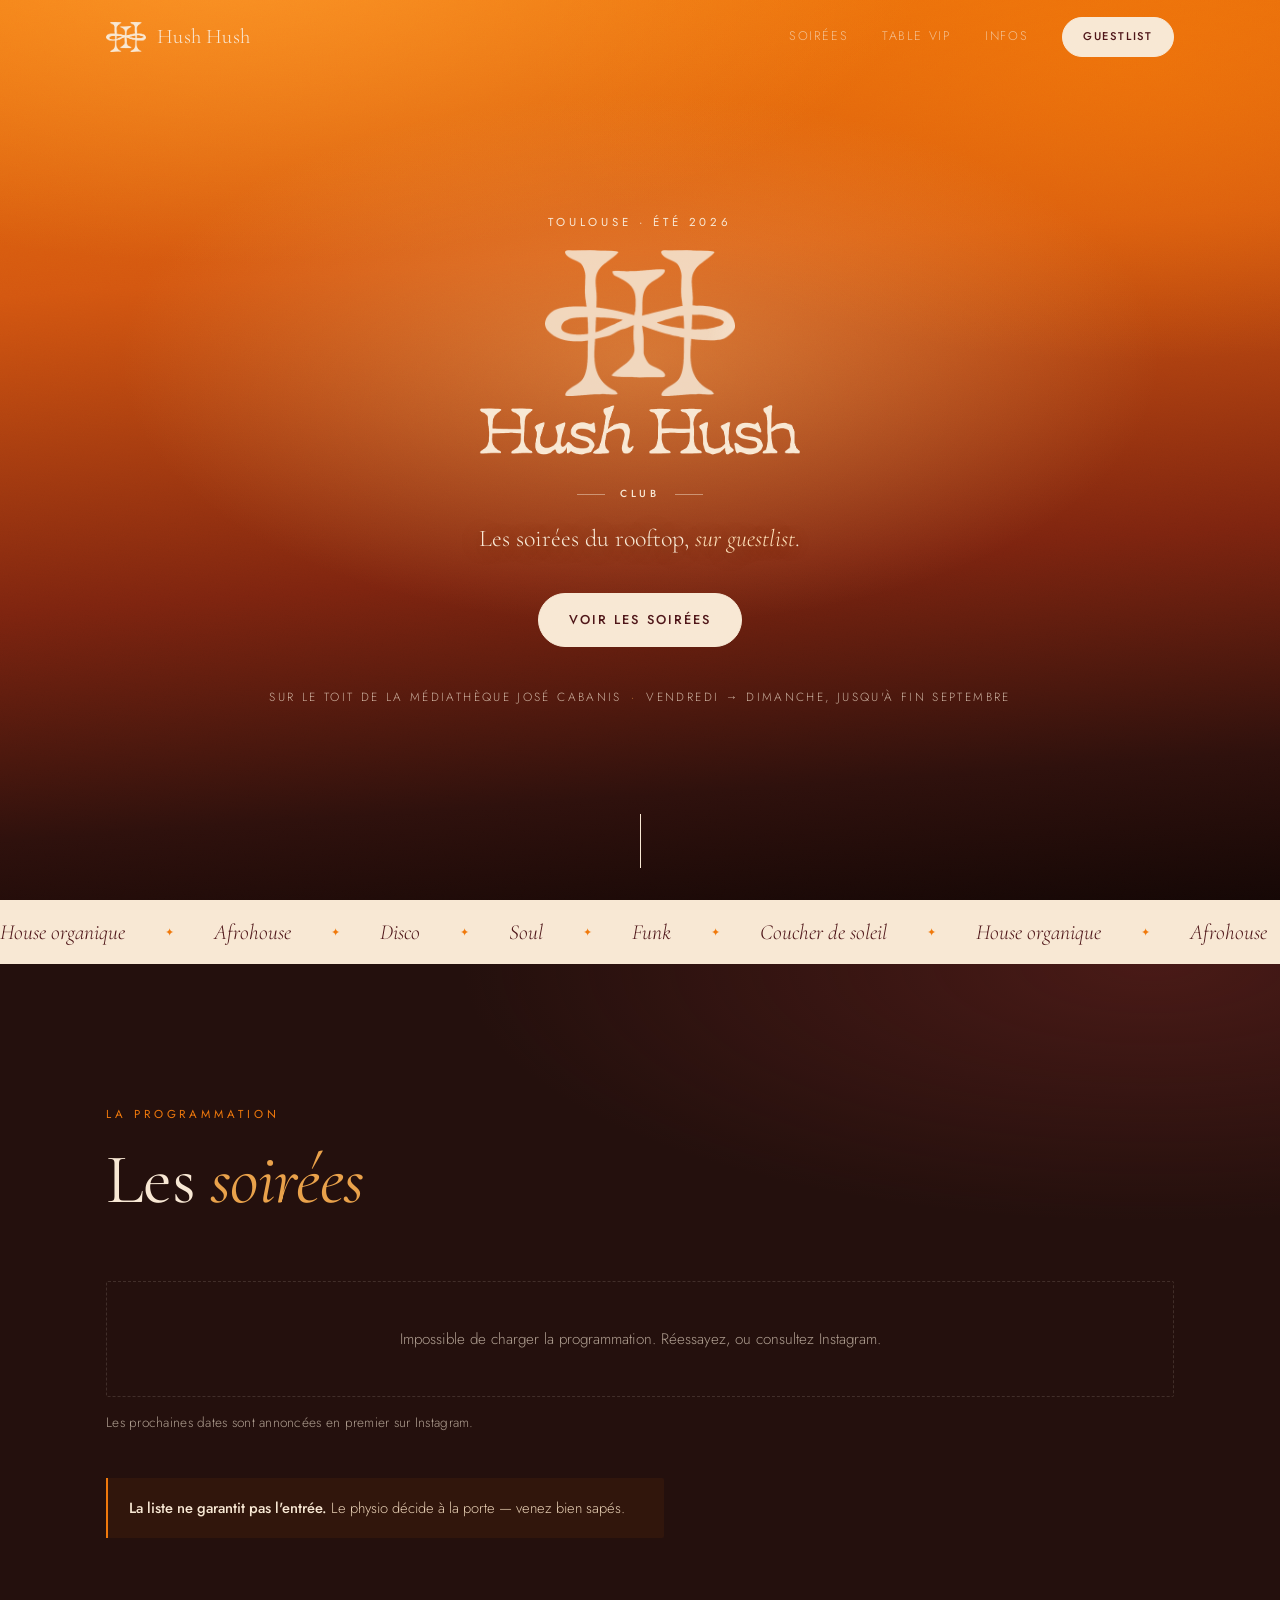
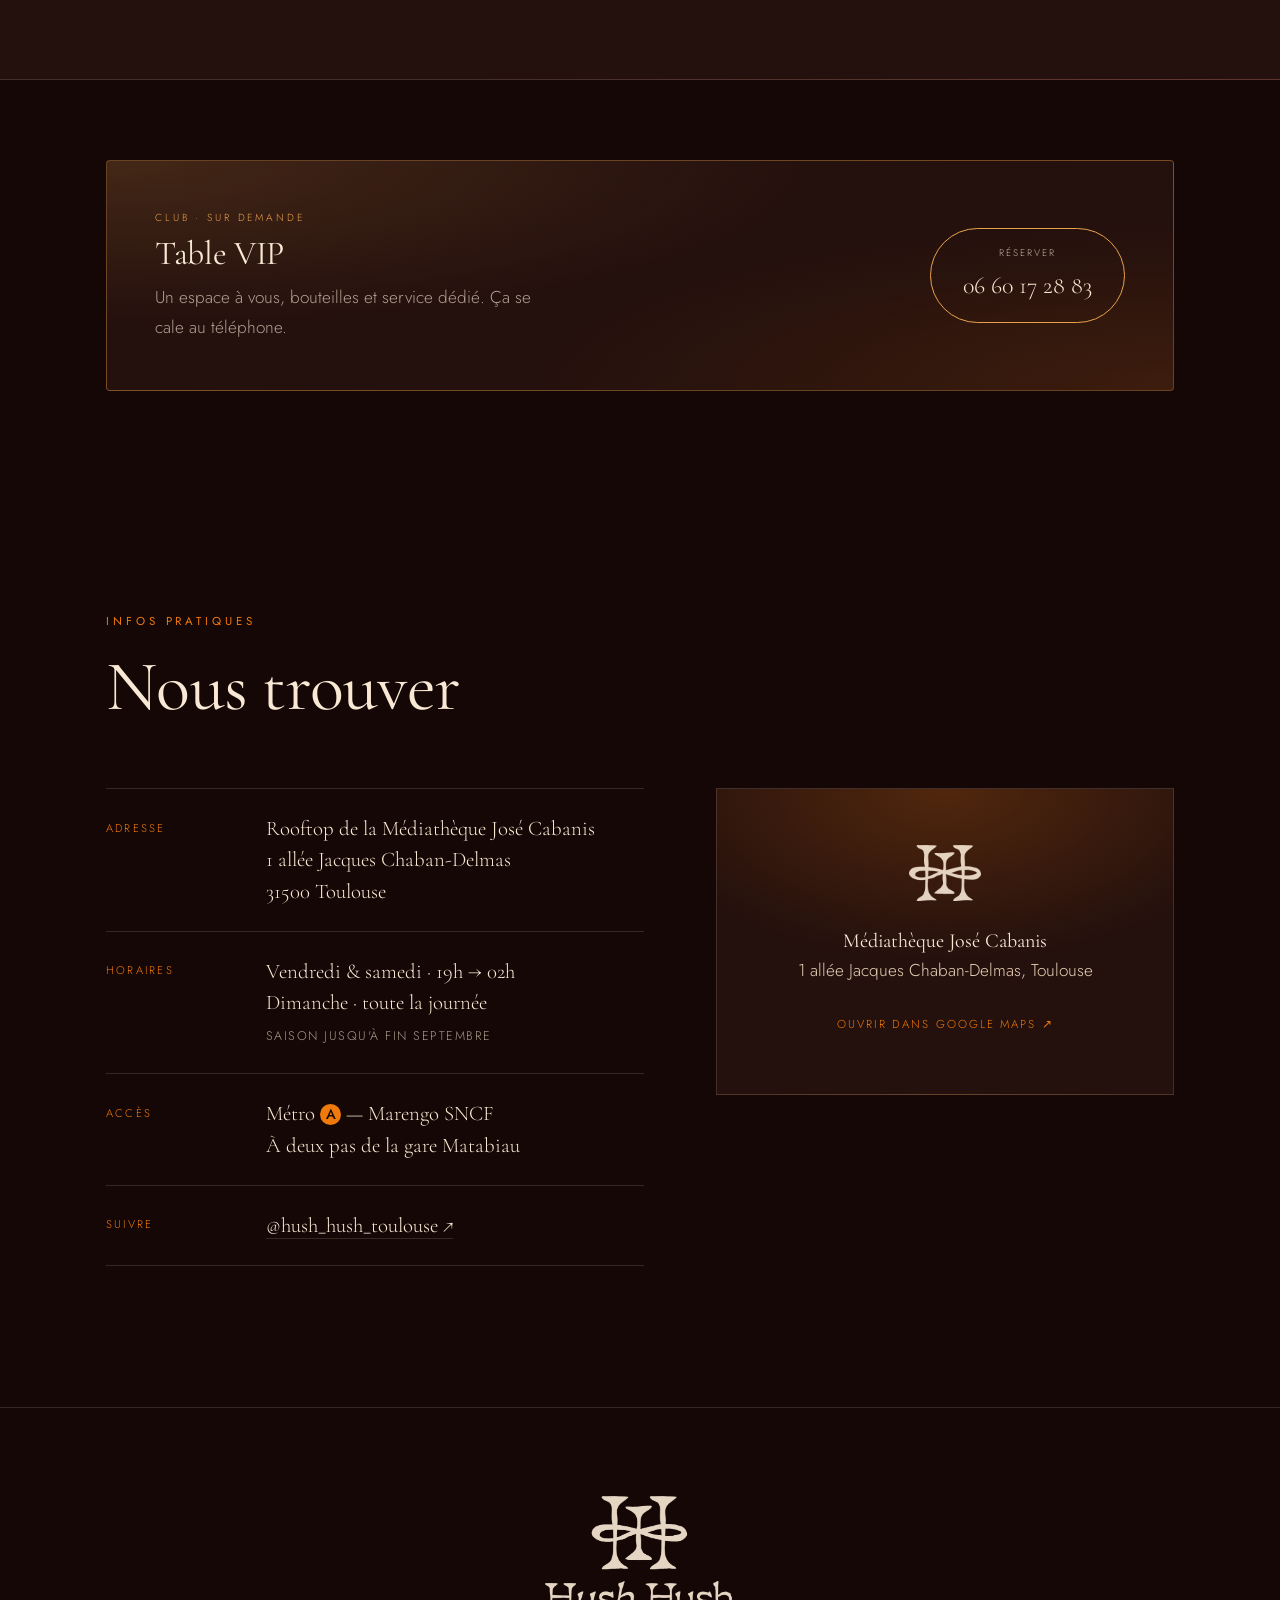
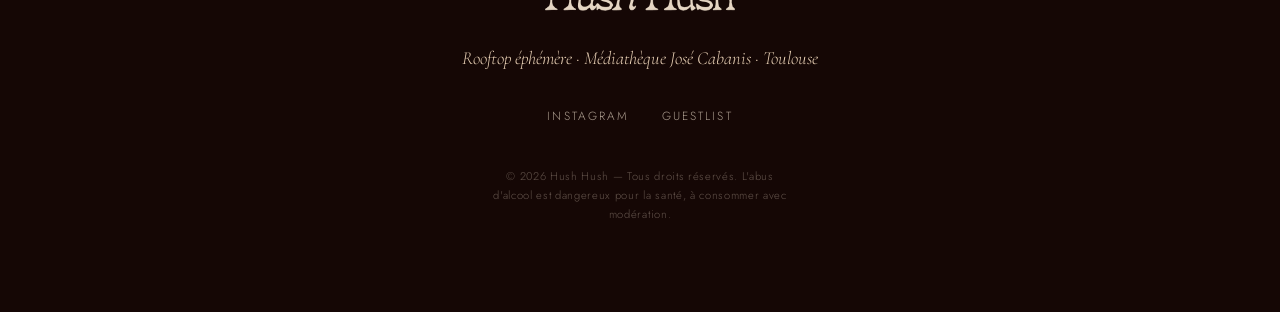
<file: index.html>
<!DOCTYPE html>
<html lang="fr">
<head>
<meta charset="utf-8">
<meta name="viewport" content="width=device-width, initial-scale=1, viewport-fit=cover">
<title>Hush Hush — Guestlist & soirées</title>
<meta name="description" content="Hush Hush Club : les soirées du rooftop, la guestlist pour entrer et les tables VIP. Uniquement le club.">
<meta name="theme-color" content="#1B0A09">
<!-- Démo privée : pas d'indexation, le lien reste introuvable sur Google.
     Pensé pour être diffusé en story Instagram, pas référencé. -->
<meta name="robots" content="noindex, nofollow">
<link rel="icon" href="assets/favicon.png" type="image/png">
<link rel="apple-touch-icon" href="assets/favicon.png">

<meta property="og:type" content="website">
<meta property="og:title" content="Hush Hush — Guestlist & soirées">
<meta property="og:description" content="Les soirées du rooftop Hush Hush, et la guestlist pour y entrer.">
<meta property="og:image" content="assets/brand-gradient.jpg">
<meta property="og:locale" content="fr_FR">
<meta name="twitter:card" content="summary_large_image">

<link rel="preconnect" href="https://fonts.googleapis.com">
<link rel="preconnect" href="https://fonts.gstatic.com" crossorigin>
<link href="https://fonts.googleapis.com/css2?family=Cormorant+Garamond:ital,wght@0,300;0,400;0,500;0,600;1,300;1,400&family=Jost:wght@200;300;400;500;600&display=swap" rel="stylesheet">
<link rel="stylesheet" href="styles.css?v=202608101654">

<script type="application/ld+json">
{
  "@context": "https://schema.org",
  "@type": "NightClub",
  "name": "Hush Hush",
  "description": "Rooftop éphémère sur le toit de la Médiathèque José Cabanis à Toulouse — soirées et guestlist.",
  "address": {
    "@type": "PostalAddress",
    "streetAddress": "1 allée Jacques Chaban-Delmas",
    "addressLocality": "Toulouse",
    "postalCode": "31500",
    "addressCountry": "FR"
  },
  "sameAs": ["https://www.instagram.com/hush_hush_toulouse/"]
}
</script>
</head>
<body>

<a class="skip" href="#contenu">Aller au contenu</a>

<header class="nav" id="nav">
  <div class="nav__inner">
    <a class="nav__brand" href="#top" aria-label="Hush Hush — accueil">
      <img src="assets/mark-cream.png" alt="" width="46" height="35">
      <span>Hush Hush</span>
    </a>

    <nav class="nav__links" id="menu" aria-label="Navigation principale">
      <a href="#soiree">Soirées</a>
      <a href="#vip">Table VIP</a>
      <a href="#infos">Infos</a>
      <a class="btn btn--sm" href="#soiree">Guestlist</a>
    </nav>

    <button class="burger" id="burger" aria-expanded="false" aria-controls="menu" aria-label="Ouvrir le menu">
      <span></span><span></span>
    </button>
  </div>
</header>

<main id="contenu">

  <!-- ────────── ANNONCES ──────────
       Rempli par script.js (table hush_hush_notices) quand une annonce
       sans soirée précise est active — ex. fermeture exceptionnelle.
       Les annonces liées à UNE soirée s'affichent sur sa carte, pas ici. -->
  <div id="avis-site" aria-live="polite"></div>

  <!-- ────────── HERO ────────── -->
  <section class="hero" id="top">
    <div class="hero__glow" aria-hidden="true"></div>
    <div class="hero__inner">
      <p class="eyebrow reveal">Toulouse · Été 2026</p>

      <!-- monogramme : une lumière le traverse lentement. Le texte ne bouge pas. -->
      <div class="mark" id="mark" role="img" aria-label="Hush Hush">
        <span class="mark__fill"></span>
        <span class="mark__shine"></span>
      </div>

      <img class="hero__wordmark" src="assets/wordmark-cream.png" alt="" width="900" height="142">

      <!-- reprend le « CLUB » des affiches : ce site ne parle que du club -->
      <p class="hero__club reveal">Club</p>

      <p class="hero__tag reveal">
        Les soirées du rooftop, <em>sur guestlist</em>.
      </p>
      <div class="hero__cta reveal">
        <a class="btn" href="#soiree">Voir les soirées</a>
      </div>


      <p class="hero__where reveal">
        <span>Sur le toit de la Médiathèque José Cabanis</span>
        <span class="dot" aria-hidden="true">·</span>
        <span>Vendredi → dimanche, jusqu'à fin septembre</span>
      </p>
    </div>
    <a class="hero__scroll" href="#soiree" aria-label="Faire défiler">
      <span></span>
    </a>
  </section>

  <!-- ────────── MARQUEE ────────── -->
  <div class="marquee" aria-hidden="true">
    <div class="marquee__track">
      <span>House organique</span><i>✦</i><span>Afrohouse</span><i>✦</i><span>Disco</span><i>✦</i>
      <span>Soul</span><i>✦</i><span>Funk</span><i>✦</i><span>Coucher de soleil</span><i>✦</i>
      <span>House organique</span><i>✦</i><span>Afrohouse</span><i>✦</i><span>Disco</span><i>✦</i>
      <span>Soul</span><i>✦</i><span>Funk</span><i>✦</i><span>Coucher de soleil</span><i>✦</i>
    </div>
  </div>

  <!-- ────────── PROGRAMMATION ──────────
       Ordre chronologique dans le HTML ; le JS remonte la prochaine date
       en tête et grise celles qui sont passées. Le bouton de chaque carte
       ouvre la fenêtre d'inscription avec la bonne date déjà chargée. -->
  <section class="section soiree" id="soiree">
    <div class="wrap">
      <div class="head reveal">
        <p class="eyebrow">La programmation</p>
        <h2>Les <em>soirées</em></h2>
      </div>

      <!-- Rempli par script.js depuis Supabase (table hush_hush_events) :
           plus aucune soirée en dur ici. Ajouter une date se fait
           désormais depuis la console, sans toucher au code. -->
      <ul class="agenda" id="agenda" aria-live="polite">
        <li class="agenda__chargement" id="agenda-chargement" aria-hidden="true">
          <span></span><span></span><span></span>
        </li>
      </ul>

      <p class="note reveal" id="agenda-note">Les prochaines dates sont annoncées en premier sur Instagram.</p>

      <p class="regle reveal">
        <strong>La liste ne garantit pas l'entrée.</strong> Le physio décide
        à la porte — venez bien sapés.
      </p>
    </div>
  </section>

  <!-- ────────── TABLE VIP ──────────
       Placé juste après les soirées : c'est la question qui vient
       naturellement après avoir vu les dates, et ça ne passe pas par
       la guestlist — donc pas de formulaire, un numéro. -->
  <section class="section vip-section" id="vip">
    <div class="wrap">
      <div class="vip reveal">
        <div class="vip__text">
          <p class="vip__label">Club · Sur demande</p>
          <h3>Table VIP</h3>
          <p>Un espace à vous, bouteilles et service dédié. Ça se cale au téléphone.</p>
        </div>
        <a class="vip__phone" href="tel:+33660172883">
          <span class="vip__phone-label">Réserver</span>
          <span class="vip__phone-number">06 60 17 28 83</span>
        </a>
      </div>
    </div>
  </section>

  <!-- ────────── INFOS ────────── -->
  <section class="section infos" id="infos">
    <div class="wrap">
      <div class="head reveal">
        <p class="eyebrow">Infos pratiques</p>
        <h2>Nous trouver</h2>
      </div>

      <!-- Même annonces que le bandeau du haut (script.js, id="avis-site")
           mais rendues ici aussi : quelqu'un qui arrive directement sur
           #infos — lien partagé, clic dans le menu — ne voit jamais le
           bandeau du tout début de page, il faut donc les répéter. -->
      <div id="avis-infos" aria-live="polite"></div>

      <div class="infos__grid">
        <dl class="infos__list reveal">
          <div>
            <dt>Adresse</dt>
            <dd>
              Rooftop de la Médiathèque José Cabanis<br>
              1 allée Jacques Chaban-Delmas<br>
              31500 Toulouse
            </dd>
          </div>
          <div>
            <dt>Horaires</dt>
            <dd>
              Vendredi &amp; samedi · 19h → 02h<br>
              Dimanche · toute la journée<br>
              <em>Saison jusqu'à fin septembre</em>
            </dd>
          </div>
          <div>
            <dt>Accès</dt>
            <dd>
              Métro <b class="metro">A</b> — Marengo&nbsp;SNCF<br>
              À deux pas de la gare Matabiau
            </dd>
          </div>
          <div>
            <dt>Suivre</dt>
            <dd>
              <a href="https://www.instagram.com/hush_hush_toulouse/" target="_blank" rel="noopener">@hush_hush_toulouse ↗</a>
            </dd>
          </div>
        </dl>

        <a class="map reveal" href="https://www.google.com/maps/search/?api=1&query=M%C3%A9diath%C3%A8que+Jos%C3%A9+Cabanis%2C+1+all%C3%A9e+Jacques+Chaban-Delmas%2C+31500+Toulouse" target="_blank" rel="noopener">
          <div class="map__inner">
            <img src="assets/mark-cream.png" alt="" width="80" height="62">
            <p><strong>Médiathèque José Cabanis</strong><br>1 allée Jacques Chaban-Delmas, Toulouse</p>
            <span class="map__cta">Ouvrir dans Google Maps ↗</span>
          </div>
        </a>
      </div>


    </div>
  </section>

</main>

<!-- ────────── FENÊTRE GUESTLIST ──────────
     Ouverte depuis une carte de soirée : la date est déjà connue, il ne
     reste que le nom et un contact. <dialog> natif : Échap ferme, le focus
     est piégé, aucune dépendance. -->
<dialog class="modale" id="modale-guestlist" aria-labelledby="modale-titre">
  <form class="modale__box" method="dialog" id="form-guestlist" novalidate>
    <button class="modale__fermer" type="button" data-fermer aria-label="Fermer">&times;</button>

    <p class="modale__label">Guestlist</p>
    <h2 class="modale__titre" id="modale-titre">Ekiz &amp; Fasol</h2>
    <p class="modale__quand" id="modale-quand">Sam. 1ᵉʳ août · 22h → 03h</p>

    <div class="modale__champs">
      <div class="field">
        <label for="nom">Nom &amp; prénom</label>
        <input type="text" id="nom" name="nom" autocomplete="name" required placeholder="Votre nom">
      </div>

      <div class="field">
        <label for="contact">Téléphone ou email</label>
        <input type="text" id="contact" name="contact" autocomplete="tel" required placeholder="06 12 34 56 78">
      </div>

      <!-- Nombre exact, pas de « 8+ » : la porte compte les têtes, un
           groupe de 10 annoncé à 8 se fait refuser les deux derniers.
           Stepper dessiné plutôt que les flèches natives du navigateur,
           minuscules et peu lisibles sur mobile. -->
      <div class="field">
        <label for="personnes">Combien êtes-vous&nbsp;? <span class="opt">(nombre exact)</span></label>
        <div class="stepper">
          <button class="stepper__btn" type="button" data-pas="-1" aria-label="Une personne de moins">
            <svg viewBox="0 0 16 16" width="16" height="16" aria-hidden="true"><path d="M3 8h10" stroke="currentColor" stroke-width="1.6" stroke-linecap="round"/></svg>
          </button>
          <input class="stepper__valeur" type="number" id="personnes" name="personnes" value="2"
                 min="1" max="20" step="1" inputmode="numeric" required>
          <button class="stepper__btn" type="button" data-pas="1" aria-label="Une personne de plus">
            <svg viewBox="0 0 16 16" width="16" height="16" aria-hidden="true"><path d="M8 3v10M3 8h10" stroke="currentColor" stroke-width="1.6" stroke-linecap="round"/></svg>
          </button>
        </div>
      </div>
    </div>

    <!-- Dit avant de s'inscrire, pas après. -->
    <p class="modale__regle">
      Être sur la liste ne garantit pas l'entrée.
      <strong>Le physio décide à la porte.</strong> Tenue soignée.
    </p>

    <button class="btn modale__envoyer" type="submit">Je m'inscris</button>
    <p class="form__status" id="form-status" role="status" aria-live="polite"></p>

    <p class="modale__note">
      Une table VIP&nbsp;? <a href="tel:+33660172883">06 60 17 28 83</a>
    </p>
  </form>
</dialog>

<footer class="footer">
  <div class="wrap footer__inner">
    <img class="footer__logo" src="assets/logo-cream.png" alt="Hush Hush" width="1200" height="726" loading="lazy">
    <p class="footer__line">Rooftop éphémère · Médiathèque José Cabanis · Toulouse</p>
    <nav class="footer__nav" aria-label="Liens de pied de page">
      <a href="https://www.instagram.com/hush_hush_toulouse/" target="_blank" rel="noopener">Instagram</a>
      <a href="#soiree">Guestlist</a>
    </nav>
    <p class="footer__legal">© 2026 Hush Hush — Tous droits réservés. L'abus d'alcool est dangereux pour la santé, à consommer avec modération.</p>
  </div>
</footer>

<script src="config.js?v=202608101654"></script>
<script src="script.js?v=202608101654"></script>
</body>
</html>
</file>
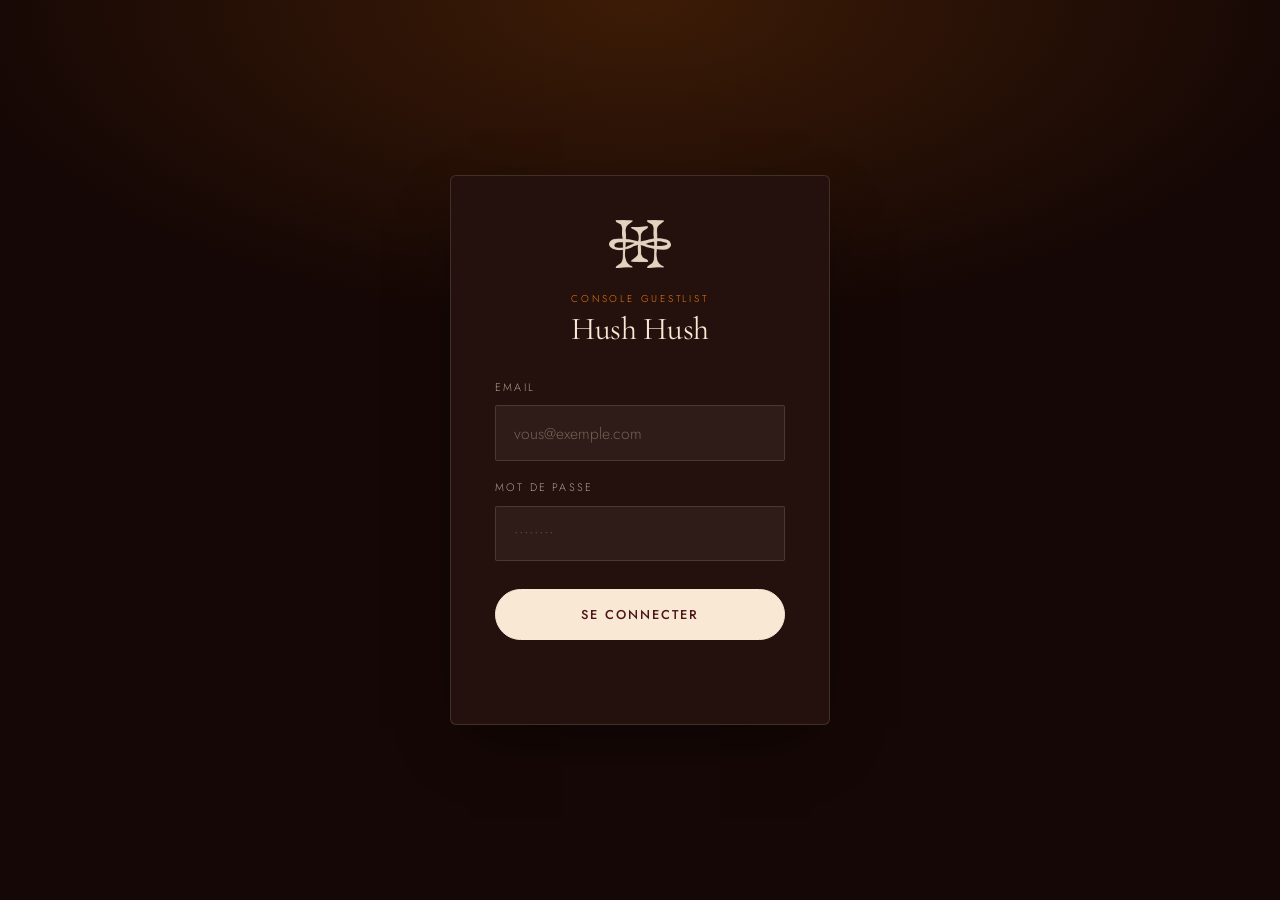
<file: admin.html>
<!DOCTYPE html>
<html lang="fr">
<head>
<meta charset="utf-8">
<meta name="viewport" content="width=device-width, initial-scale=1, viewport-fit=cover">
<title>Hush Hush — Console guestlist</title>
<!-- page de gestion : jamais indexée, jamais partagée -->
<meta name="robots" content="noindex, nofollow">
<meta name="theme-color" content="#150705">
<link rel="icon" href="assets/favicon.png" type="image/png">

<link rel="preconnect" href="https://fonts.googleapis.com">
<link rel="preconnect" href="https://fonts.gstatic.com" crossorigin>
<link href="https://fonts.googleapis.com/css2?family=Cormorant+Garamond:ital,wght@0,300;0,400;0,500;1,400&family=Jost:wght@200;300;400;500;600&display=swap" rel="stylesheet">
<link rel="stylesheet" href="styles.css?v=202608101654">
<link rel="stylesheet" href="admin.css?v=202608101654">
</head>
<body class="admin">

<!-- ────────── CONNEXION ──────────
     Volontairement PAS `hidden` : c'est l'écran par défaut. Si le JS
     échoue pour une raison quelconque, on voit au moins le formulaire
     plutôt qu'une page blanche. C'est le JS qui le masque une fois la
     console prête. -->
<section class="connexion" id="connexion">
  <form class="connexion__box" id="form-connexion" novalidate>
    <img class="connexion__logo" src="assets/mark-cream.png" alt="" width="90" height="69">
    <p class="connexion__label">Console guestlist</p>
    <h1 class="connexion__titre">Hush&nbsp;Hush</h1>

    <div class="field">
      <label for="email">Email</label>
      <input type="email" id="email" name="email" autocomplete="email" required placeholder="vous@exemple.com">
    </div>

    <div class="field">
      <label for="motdepasse">Mot de passe</label>
      <input type="password" id="motdepasse" name="motdepasse" autocomplete="current-password" required placeholder="••••••••">
    </div>

    <button class="btn connexion__btn" type="submit">Se connecter</button>
    <p class="form__status" id="connexion-status" role="status" aria-live="polite"></p>

    <!-- Rempli par le script en ligne ci-dessous UNIQUEMENT si admin.js
         n'a pas démarré. Sans ce garde-fou, le bouton ne serait relié à
         rien et la page se contenterait de se recharger à l'identique —
         impossible à comprendre pour l'utilisateur. -->
    <p class="panne" id="panne" hidden></p>
  </form>
</section>

<!-- ────────── CONSOLE ────────── -->
<div class="console" id="console" hidden>

  <header class="console__nav">
    <div class="console__nav-inner">
      <div class="console__brand">
        <img src="assets/mark-cream.png" alt="" width="40" height="31">
        <span>Console guestlist</span>
      </div>
      <div class="console__actions">
        <span class="console__moi" id="console-moi"></span>
        <button class="btn btn--ghost btn--sm" type="button" id="rafraichir">Rafraîchir</button>
        <button class="btn btn--ghost btn--sm" type="button" id="deconnexion">Quitter</button>
      </div>
    </div>
  </header>

  <main class="console__corps">

    <p class="console__etat" id="console-etat" role="status" aria-live="polite" hidden></p>

    <!-- Le chiffre que la soirée regarde en premier. Un seul par écran. -->
    <section class="tete" id="tete" aria-label="Total attendu"></section>

    <!-- chiffres d'appui -->
    <section class="stats" id="stats" aria-label="Chiffres clés"></section>

    <!-- ────────── Soirées ──────────
         Ajouter une date se fait ici — plus besoin de toucher au code.
         Ce qui est ajouté apparaît sur le site dans la minute. -->
    <section class="bloc">
      <div class="bloc__tete">
        <h2>Soirées</h2>
        <button class="btn btn--ghost btn--sm" type="button" id="toggle-form-soiree">
          Ajouter une soirée
        </button>
      </div>

      <form class="panneau" id="form-soiree" hidden novalidate>
        <div class="panneau__grille">
          <div class="field">
            <label for="ev-titre">Titre</label>
            <input type="text" id="ev-titre" name="titre" required placeholder="Ekiz & Fasol">
          </div>

          <div class="field">
            <label for="ev-genre">Genre <span class="opt">(badge affiché)</span></label>
            <input type="text" id="ev-genre" name="genre" list="genres-suggestions" placeholder="Club" value="Club">
            <datalist id="genres-suggestions">
              <option value="Club"></option>
              <option value="Music"></option>
              <option value="Soirée"></option>
            </datalist>
          </div>

          <div class="field">
            <label for="ev-date">Date</label>
            <input type="date" id="ev-date" name="date" required>
          </div>

          <div class="field">
            <label for="ev-debut">Heure de début</label>
            <input type="time" id="ev-debut" name="debut" required value="22:00">
          </div>

          <div class="field">
            <label for="ev-fin">Heure de fin <span class="opt">(facultatif)</span></label>
            <input type="time" id="ev-fin" name="fin">
          </div>

          <div class="field">
            <label for="ev-affiche">Affiche <span class="opt">(facultatif)</span></label>
            <input type="file" id="ev-affiche" name="affiche" accept="image/*">
          </div>

          <div class="field field--large">
            <label for="ev-description">Description <span class="opt">(facultatif)</span></label>
            <input type="text" id="ev-description" name="description" placeholder="DJ set sur la terrasse">
          </div>
        </div>

        <div class="panneau__actions">
          <button class="btn" type="submit">Publier la soirée</button>
          <button class="btn btn--ghost" type="button" id="annuler-soiree">Annuler</button>
        </div>
        <p class="form__status" id="soiree-status" role="status" aria-live="polite"></p>
      </form>

      <div class="liste-soirees" id="liste-soirees"></div>
    </section>

    <!-- ────────── Annonces ──────────
         Annulation, changement d'horaire… Sans soirée précisée,
         l'annonce s'affiche en haut de toutes les pages du site. -->
    <section class="bloc">
      <div class="bloc__tete">
        <h2>Annonces</h2>
        <button class="btn btn--ghost btn--sm" type="button" id="toggle-form-annonce">
          Publier une annonce
        </button>
      </div>

      <form class="panneau" id="form-annonce" hidden novalidate>
        <div class="panneau__grille">
          <div class="field">
            <label for="av-type">Type</label>
            <select id="av-type" name="type">
              <option value="info">Info</option>
              <option value="changement">Changement</option>
              <option value="annulation">Annulation</option>
            </select>
          </div>

          <div class="field">
            <label for="av-soiree">Concerne</label>
            <select id="av-soiree" name="soiree">
              <option value="">Tout le site</option>
            </select>
          </div>

          <div class="field field--large">
            <label for="av-message">Message</label>
            <input type="text" id="av-message" name="message" required maxlength="300"
                   placeholder="La soirée du 15 août est annulée.">
          </div>
        </div>

        <div class="panneau__actions">
          <button class="btn" type="submit">Publier</button>
          <button class="btn btn--ghost" type="button" id="annuler-annonce">Annuler</button>
        </div>
        <p class="form__status" id="annonce-status" role="status" aria-live="polite"></p>
      </form>

      <div class="liste-annonces" id="liste-annonces"></div>
    </section>

    <!-- répartition par soirée -->
    <section class="bloc">
      <div class="bloc__tete">
        <h2>Répartition par soirée</h2>
      </div>
      <div class="parsoiree" id="parsoiree"></div>
    </section>

    <!-- liste détaillée -->
    <section class="bloc">
      <div class="bloc__tete">
        <h2>Les inscrits</h2>
        <div class="bloc__outils">
          <label class="filtre">
            <span class="sr-only">Filtrer par soirée</span>
            <select id="filtre-soiree"><option value="">Toutes les soirées</option></select>
          </label>
          <input class="recherche" type="search" id="recherche" placeholder="Chercher un nom…" aria-label="Chercher un nom">
          <button class="btn btn--ghost btn--sm" type="button" id="export">Export CSV</button>
        </div>
      </div>

      <div class="tableau-enveloppe">
        <table class="tableau" id="tableau">
          <thead>
            <tr>
              <th scope="col">Nom</th>
              <th scope="col">Contact</th>
              <th scope="col">Pers.</th>
              <th scope="col">Soirée</th>
              <th scope="col">Inscrit le</th>
              <th scope="col"><span class="sr-only">Actions</span></th>
            </tr>
          </thead>
          <tbody id="tableau-corps"></tbody>
        </table>
      </div>

      <p class="vide" id="vide" hidden>Aucune inscription pour l'instant.</p>
    </section>

  </main>
</div>

<script src="config.js?v=202608101654"></script>
<script src="admin.js?v=202608101654"></script>

<!-- ────────── GARDE-FOU ──────────
     Ce script est écrit DANS la page : si le HTML s'affiche, il tourne,
     forcément. Il vérifie qu'admin.js a bien démarré et, sinon, l'écrit
     noir sur blanc plutôt que de laisser un bouton mort. -->
<script>
(function () {
  var VERSION_HTML = '2026-08-08b';

  function signaler(texte) {
    var p = document.getElementById('panne');
    if (!p) { alert(texte); return; }
    p.hidden = false;
    p.textContent = texte;
  }

  // le bouton ne doit jamais recharger la page en silence
  var form = document.getElementById('form-connexion');
  if (form) {
    form.addEventListener('submit', function (e) {
      if (!window.__HH_ADMIN_OK) {
        e.preventDefault();
        signaler(
          'Le script de la console ne s’est pas chargé, le bouton est donc ' +
          'inactif. Rechargez en vidant le cache (Chrome : ⌘⇧R — iPhone : ' +
          'Réglages → Safari → Effacer historique et données). Page ' +
          VERSION_HTML + '.'
        );
      }
    });
  }

  window.addEventListener('load', function () {
    if (window.__HH_ADMIN_OK) return;
    signaler(
      'admin.js ne s’est pas exécuté (page ' + VERSION_HTML + ', config ' +
      (window.HUSH_HUSH ? 'chargée' : 'absente') + '). ' +
      'Rechargez en vidant le cache du navigateur.'
    );
  });
})();
</script>
</body>
</html>
</file>
<file: styles.css>
/* ══════════════════════════════════════════════════════════
   Hush Hush — Guestlist & soirées
   Palette issue de l'identité : brun profond, crème, orange
   Site volontairement minimal : uniquement le club — les soirées,
   la guestlist pour entrer, et les tables VIP en niche.
   ══════════════════════════════════════════════════════════ */

:root {
  --noir:        #150705;
  --brun-fonce:  #24100D;
  --brun:        #4E1518;
  --brun-clair:  #6E2420;
  --creme:       #F8E8D4;
  --creme-doux:  #E7CFB4;
  --orange:      #F0790C;
  --orange-vif:  #FF9124;
  --or:          #E9A24B;

  --texte:       var(--creme);
  --texte-doux:  rgba(248, 232, 212, .66);
  --ligne:       rgba(248, 232, 212, .14);

  --serif: "Cormorant Garamond", "Iowan Old Style", Georgia, serif;
  --sans:  "Jost", "Avenir Next", -apple-system, BlinkMacSystemFont, "Segoe UI", sans-serif;

  --wrap: 1180px;
  --pad:  clamp(1.25rem, 5vw, 3.5rem);
  --r:    2px;

  --ease: cubic-bezier(.22, .61, .36, 1);
}

*, *::before, *::after { box-sizing: border-box; }

html {
  scroll-behavior: smooth;
  scroll-padding-top: 5rem;
  -webkit-text-size-adjust: 100%;
}

body {
  margin: 0;
  background: var(--noir);
  color: var(--texte);
  font-family: var(--sans);
  font-weight: 300;
  font-size: clamp(1rem, .96rem + .2vw, 1.075rem);
  line-height: 1.72;
  overflow-x: hidden;
  -webkit-font-smoothing: antialiased;
}

/* grain léger sur toute la page */
body::after {
  content: "";
  position: fixed;
  inset: 0;
  z-index: 9999;
  pointer-events: none;
  opacity: .05;
  mix-blend-mode: overlay;
  background-image: url("data:image/svg+xml,%3Csvg xmlns='http://www.w3.org/2000/svg' width='200' height='200'%3E%3Cfilter id='n'%3E%3CfeTurbulence type='fractalNoise' baseFrequency='.85' numOctaves='3'/%3E%3C/filter%3E%3Crect width='200' height='200' filter='url(%23n)'/%3E%3C/svg%3E");
}

img { max-width: 100%; height: auto; display: block; }

a { color: inherit; text-decoration: none; }

::selection { background: var(--orange); color: var(--noir); }

.skip {
  position: absolute; left: -9999px;
  background: var(--creme); color: var(--noir);
  padding: .75rem 1.25rem; z-index: 10000;
}
.skip:focus { left: 1rem; top: 1rem; }

:focus-visible {
  outline: 2px solid var(--orange-vif);
  outline-offset: 3px;
}

.wrap {
  width: 100%;
  max-width: var(--wrap);
  margin-inline: auto;
  padding-inline: var(--pad);
}

/* ─────────── Typographie ─────────── */

h1, h2, h3 {
  font-family: var(--serif);
  font-weight: 400;
  line-height: 1.06;
  letter-spacing: -.01em;
  margin: 0;
}

h2 {
  font-size: clamp(2.4rem, 1.4rem + 4.2vw, 4.4rem);
}

h2 em, h1 em {
  font-style: italic;
  color: var(--or);
}

h3 {
  font-size: clamp(1.6rem, 1.3rem + 1.2vw, 2.2rem);
}

.eyebrow {
  font-family: var(--sans);
  font-size: .72rem;
  font-weight: 400;
  letter-spacing: .34em;
  text-transform: uppercase;
  color: var(--orange);
  margin: 0 0 1.1rem;
}

.lead {
  font-size: clamp(1.08rem, 1rem + .45vw, 1.3rem);
  color: var(--creme-doux);
  line-height: 1.68;
}

.head { margin-bottom: clamp(2.5rem, 5vw, 4rem); max-width: 46ch; }
.head .lead { margin-top: 1.5rem; }

.note {
  font-size: .85rem;
  color: var(--texte-doux);
  letter-spacing: .02em;
}

/* ─────────── Boutons ─────────── */

.btn {
  display: inline-flex;
  align-items: center;
  justify-content: center;
  gap: .5rem;
  padding: .95rem 1.9rem;
  border: 1px solid var(--creme);
  border-radius: 100px;
  background: var(--creme);
  color: var(--brun);
  font-family: var(--sans);
  font-size: .8rem;
  font-weight: 500;
  letter-spacing: .16em;
  text-transform: uppercase;
  cursor: pointer;
  transition: background .4s var(--ease), color .4s var(--ease),
              border-color .4s var(--ease), transform .3s var(--ease);
}
.btn:hover {
  background: var(--orange);
  border-color: var(--orange);
  color: var(--noir);
  transform: translateY(-2px);
}

.btn--ghost {
  background: transparent;
  color: var(--creme);
  border-color: var(--ligne);
}
.btn--ghost:hover {
  background: transparent;
  border-color: var(--creme);
  color: var(--creme);
}

.btn--sm { padding: .6rem 1.25rem; font-size: .7rem; }

/* ─────────── Navigation ─────────── */

.nav {
  position: fixed;
  inset: 0 0 auto;
  z-index: 900;
  transition: background .45s var(--ease), backdrop-filter .45s var(--ease),
              border-color .45s var(--ease);
  border-bottom: 1px solid transparent;
}

.nav.is-stuck {
  background: rgba(21, 7, 5, .82);
  backdrop-filter: blur(16px) saturate(1.4);
  -webkit-backdrop-filter: blur(16px) saturate(1.4);
  border-bottom-color: var(--ligne);
}

.nav__inner {
  max-width: var(--wrap);
  margin-inline: auto;
  padding: 1.05rem var(--pad);
  display: flex;
  align-items: center;
  justify-content: space-between;
  gap: 2rem;
}

.nav__brand {
  position: relative;
  z-index: 2; /* reste au-dessus du panneau mobile */
  display: flex;
  align-items: center;
  gap: .7rem;
  font-family: var(--serif);
  font-size: 1.3rem;
  letter-spacing: .01em;
}
.nav__brand img { width: 40px; height: auto; }

.nav__links {
  display: flex;
  align-items: center;
  gap: 2.1rem;
}

.nav__links a:not(.btn) {
  font-size: .78rem;
  font-weight: 300;
  letter-spacing: .13em;
  text-transform: uppercase;
  color: var(--texte-doux);
  position: relative;
  padding-block: .2rem;
  transition: color .3s var(--ease);
}
.nav__links a:not(.btn)::after {
  content: "";
  position: absolute;
  left: 0; bottom: 0;
  width: 100%; height: 1px;
  background: var(--orange);
  transform: scaleX(0);
  transform-origin: right;
  transition: transform .4s var(--ease);
}
.nav__links a:not(.btn):hover { color: var(--creme); }
.nav__links a:not(.btn):hover::after { transform: scaleX(1); transform-origin: left; }

.burger {
  display: none;
  width: 44px; height: 44px;
  border: 0; background: none; padding: 0;
  cursor: pointer;
  position: relative;
  z-index: 2;
}
.burger span {
  position: absolute;
  left: 11px;
  width: 22px; height: 1px;
  background: var(--creme);
  transition: transform .4s var(--ease), opacity .3s var(--ease);
}
.burger span:nth-child(1) { top: 19px; }
.burger span:nth-child(2) { top: 25px; }
.burger[aria-expanded="true"] span:nth-child(1) { transform: translateY(3px) rotate(45deg); }
.burger[aria-expanded="true"] span:nth-child(2) { transform: translateY(-3px) rotate(-45deg); }

/* ─────────── Annonce (bandeau de tout le site) ───────────
   Publiée depuis la console : fermeture exceptionnelle, changement
   qui concerne toute la soirée plutôt qu'une seule date. Invisible
   tant qu'aucune annonce n'est active — :empty évite tout espace
   réservé pour rien. */

#avis-site:empty { display: none; }

#avis-site {
  position: relative;
  z-index: 5;              /* sous la nav (900), au-dessus du hero */
  padding-top: 4.75rem;    /* dégage la hauteur de la nav, fixe au-dessus */
}

.avis {
  padding: .8rem var(--pad);
  text-align: center;
  font-size: .85rem;
  line-height: 1.6;
  border-bottom: 1px solid var(--ligne);
}
.avis p { margin: 0; max-width: 60ch; margin-inline: auto; }
.avis--annulation { background: rgba(196, 87, 75, .16);  color: #F0A79C;      border-bottom-color: rgba(196, 87, 75, .35); }
.avis--changement { background: rgba(240, 121, 12, .14); color: var(--creme); border-bottom-color: rgba(240, 121, 12, .35); }
.avis--info       { background: rgba(248, 232, 212, .06); color: var(--creme-doux); }

/* même annonce, en carte plutôt qu'en bandeau plein écran — posée dans
   Infos pratiques pour qui n'a jamais vu le haut de la page. */
.avis-carte {
  margin: 0 0 clamp(1.75rem, 4vw, 2.5rem);
  padding: .9rem 1.15rem;
  border-radius: var(--r);
  font-size: .88rem;
  line-height: 1.6;
}
.avis-carte:not(:last-child) { margin-bottom: .75rem; }
.avis-carte--annulation { background: rgba(196, 87, 75, .14);  color: #F0A79C;      border: 1px solid rgba(196, 87, 75, .3); }
.avis-carte--changement { background: rgba(240, 121, 12, .12); color: var(--creme); border: 1px solid rgba(240, 121, 12, .3); }
.avis-carte--info       { background: rgba(248, 232, 212, .06); color: var(--creme-doux); border: 1px solid var(--ligne); }

/* ─────────── Hero ─────────── */

.hero {
  position: relative;
  min-height: 100svh;
  display: grid;
  place-items: center;
  text-align: center;
  padding: 6.5rem var(--pad) 4.5rem;
  overflow: hidden;
  isolation: isolate;
}

/* reprise du dégradé de la marque : panache orange sur crème */
.hero__glow {
  position: absolute;
  inset: 0;
  z-index: -1;
  background:
    radial-gradient(58% 42% at 50% 40%,  rgba(255, 186, 106, .42) 0%, rgba(255, 186, 106, 0) 70%),
    radial-gradient(85% 55% at 18% -6%,  rgba(255, 158, 48, .75) 0%, rgba(255, 158, 48, 0) 64%),
    radial-gradient(75% 55% at 88% 6%,   rgba(243, 120, 10, .68) 0%, rgba(243, 120, 10, 0) 62%),
    linear-gradient(176deg, #EE7409 0%, #D45710 30%, #7E240F 62%, #2E100C 85%, var(--noir) 100%);
  animation: drift 26s var(--ease) infinite alternate;
}

@keyframes drift {
  from { transform: scale(1)    translate3d(0, 0, 0); }
  to   { transform: scale(1.09) translate3d(-1.5%, 1.5%, 0); }
}

.hero__inner {
  position: relative;
  max-width: 780px;
}

.hero .eyebrow { color: var(--creme); opacity: .85; }

/* ══════ Monogramme ══════
   Le PNG du monogramme sert de MASQUE : ce qu'on peint dessous
   n'apparaît qu'à l'intérieur du trait. Une lumière chaude le
   traverse lentement — c'est tout. Aucun relief, aucune ombre portée. */

.mark {
  position: relative;
  width: min(190px, 40vw);
  aspect-ratio: 400 / 308;
  margin: 0 auto .5rem;
  animation: markIn 1.4s var(--ease) .15s both;
}

.mark__fill,
.mark__shine {
  position: absolute;
  inset: 0;
  -webkit-mask: url("assets/mark-cream.png") center / contain no-repeat;
  mask: url("assets/mark-cream.png") center / contain no-repeat;
}

/* base très légèrement en retrait : c'est ce qui rend le passage lisible */
.mark__fill { background: rgba(245, 229, 209, .88); }

.mark__shine {
  background: linear-gradient(
    100deg,
    transparent 34%,
    rgba(255, 249, 238, .4) 43%,
    #FFFDF7 50%,
    rgba(255, 249, 238, .4) 57%,
    transparent 66%
  );
  background-size: 260% 100%;
  background-repeat: no-repeat;
  animation: markShine 7s var(--ease) 1.2s infinite;
}

@keyframes markIn {
  from { opacity: 0; transform: translateY(14px); filter: blur(6px); }
  to   { opacity: 1; transform: none;             filter: blur(0); }
}

/* la lumière traverse, puis longue pause avant le passage suivant */
@keyframes markShine {
  0%        { background-position: 175% 0; }
  20%, 100% { background-position: -75% 0; }
}

.hero__wordmark {
  width: min(320px, 62vw);
  margin: 0 auto clamp(1.25rem, 2.5vw, 1.9rem);
  animation: markIn 1.4s var(--ease) .3s both;
}

/* petit bandeau « Club », repris du coin des affiches */
.hero__club {
  margin: 0 0 1.1rem;
  font-size: .64rem;
  font-weight: 500;
  letter-spacing: .38em;
  text-transform: uppercase;
  color: var(--creme);
}
.hero__club::before,
.hero__club::after {
  content: "";
  display: inline-block;
  width: 1.8rem;
  height: 1px;
  background: rgba(248, 232, 212, .45);
  vertical-align: .28em;
  margin-inline: .9rem;
}

/* le renvoi VIP, discret mais présent dès le premier écran */
.hero__vip {
  margin: 1.5rem 0 0;
  font-size: .78rem;
  letter-spacing: .04em;
  color: rgba(248, 232, 212, .68);
}
.hero__vip a {
  color: var(--creme);
  border-bottom: 1px solid rgba(248, 232, 212, .45);
  padding-bottom: .1rem;
  white-space: nowrap;
  transition: border-color .3s var(--ease);
}
.hero__vip a:hover { border-bottom-color: var(--creme); }

.hero__tag {
  font-family: var(--serif);
  font-size: clamp(1.15rem, .98rem + .7vw, 1.5rem);
  line-height: 1.5;
  color: var(--creme);
  margin: 0 auto;
  max-width: 44ch;
  text-shadow: 0 2px 24px rgba(21, 7, 5, .35);
}
.hero__tag em { font-style: italic; color: #FFE0B8; }

.hero__cta {
  display: flex;
  flex-wrap: wrap;
  gap: .9rem;
  justify-content: center;
  margin-top: clamp(1.75rem, 3vw, 2.25rem);
}

.hero__where {
  margin-top: clamp(1.75rem, 3.5vw, 2.5rem);
  font-size: .74rem;
  letter-spacing: .2em;
  text-transform: uppercase;
  color: rgba(248, 232, 212, .72);
  display: flex;
  flex-wrap: wrap;
  gap: .6rem;
  justify-content: center;
}
.hero__where .dot { color: var(--or); }

.hero__scroll {
  position: absolute;
  bottom: 2rem;
  left: 50%;
  translate: -50% 0;
  width: 1px; height: 54px;
  background: rgba(248, 232, 212, .28);
  overflow: hidden;
}
.hero__scroll span {
  position: absolute;
  inset: 0;
  background: var(--creme);
  animation: scrollLine 2.4s var(--ease) infinite;
}
@keyframes scrollLine {
  0%   { transform: translateY(-100%); }
  50%  { transform: translateY(0); }
  100% { transform: translateY(100%); }
}

/* ─────────── Marquee ─────────── */

.marquee {
  background: var(--creme);
  color: var(--brun);
  padding: .85rem 0;
  overflow: hidden;
  white-space: nowrap;
}
.marquee__track {
  display: inline-flex;
  align-items: center;
  gap: 2.5rem;
  animation: slide 38s linear infinite;
  will-change: transform;
}
.marquee span {
  font-family: var(--serif);
  font-size: 1.35rem;
  font-style: italic;
}
.marquee i { color: var(--orange); font-style: normal; font-size: .7rem; }
@keyframes slide {
  to { transform: translateX(-50%); }
}

/* ─────────── Sections ─────────── */

.section {
  padding-block: clamp(5rem, 11vw, 9.5rem);
  position: relative;
}

/* ─────────── Programmation ─────────── */

.soiree {
  background:
    radial-gradient(90% 60% at 90% 0%, rgba(110, 36, 32, .5) 0%, rgba(110, 36, 32, 0) 60%),
    var(--brun-fonce);
  border-bottom: 1px solid var(--ligne);
}

.agenda {
  list-style: none;
  margin: 0;
  padding: 0;
  display: grid;
  grid-template-columns: repeat(auto-fit, minmax(min(100%, 17rem), 1fr));
  gap: clamp(2rem, 4vw, 3rem);
}

/* le temps que la programmation arrive de Supabase */
.agenda__chargement {
  grid-column: 1 / -1;
  display: flex;
  justify-content: center;
  gap: .5rem;
  padding: 3rem 0;
}
.agenda__chargement span {
  width: 8px; height: 8px;
  border-radius: 50%;
  background: var(--orange);
  animation: pulseChargement 1.1s ease-in-out infinite;
}
.agenda__chargement span:nth-child(2) { animation-delay: .15s; }
.agenda__chargement span:nth-child(3) { animation-delay: .3s; }
@keyframes pulseChargement {
  0%, 80%, 100% { opacity: .25; transform: scale(.8); }
  40%           { opacity: 1;   transform: scale(1.15); }
}

/* aucune date, ou la requête a échoué : jamais une grille juste vide */
.agenda__vide {
  grid-column: 1 / -1;
  text-align: center;
  padding: 2.75rem 1.5rem;
  color: var(--texte-doux);
  font-size: .95rem;
  border: 1px dashed var(--ligne);
  border-radius: var(--r);
}

.event {
  display: flex;
  flex-direction: column;
  transition: opacity .5s var(--ease);
}

.event__poster {
  position: relative;
  margin: 0 0 1.4rem;
  overflow: hidden;
  border-radius: var(--r);
}
.event__poster img {
  width: 100%;
  display: block;
  transition: transform .8s var(--ease);
}
.event:hover .event__poster img { transform: scale(1.035); }
.event__poster::after {
  content: "";
  position: absolute;
  inset: 0;
  border: 1px solid rgba(248, 232, 212, .16);
  border-radius: var(--r);
  pointer-events: none;
}

/* soirée ajoutée sans affiche : un fond de marque plutôt qu'un vide.
   Même proportion que les affiches (1100×1467) pour que la grille
   garde sa ligne, avec ou sans image sur une carte donnée. */
.event__poster--vide {
  margin: 0 0 1.4rem;
  aspect-ratio: 1100 / 1467;
  border-radius: var(--r);
  border: 1px solid rgba(248, 232, 212, .16);
  background:
    radial-gradient(120% 90% at 15% 10%, rgba(240, 121, 12, .22) 0%, rgba(240, 121, 12, 0) 60%),
    radial-gradient(100% 80% at 85% 90%, rgba(233, 162, 75, .16) 0%, rgba(233, 162, 75, 0) 60%),
    var(--brun-fonce);
}

/* colonne étirable : c'est ce qui permet au bouton de se caler en bas */
.event__body {
  display: flex;
  flex-direction: column;
  flex: 1;
}

.event__meta {
  display: flex;
  flex-wrap: wrap;
  align-items: center;
  gap: .6rem .9rem;
  margin: 0 0 .8rem;
}
.event__kind {
  font-size: .62rem;
  letter-spacing: .22em;
  text-transform: uppercase;
  color: var(--orange);
  border: 1px solid rgba(240, 121, 12, .4);
  border-radius: 100px;
  padding: .2rem .7rem;
}
.event__when {
  font-size: .74rem;
  letter-spacing: .16em;
  text-transform: uppercase;
  color: var(--creme);
}
.event__when sup { font-size: .6em; }

.event h3 { margin: 0 0 .6rem; }
.event h3 .amp { font-style: italic; color: var(--or); }

.event__line {
  margin: 0 0 1.4rem;
  color: var(--texte-doux);
  font-size: .95rem;
  line-height: 1.6;
}

/* annonce posée sur UNE soirée (annulation, changement d'horaire...) —
   publiée depuis la console, liée à cette soirée précise. */
.event__avis {
  margin: 0 0 1.1rem;
  padding: .6rem .85rem;
  border-radius: var(--r);
  font-size: .82rem;
  line-height: 1.5;
}
.event__avis--annulation { background: rgba(196, 87, 75, .14);  color: #F0A79C;      border: 1px solid rgba(196, 87, 75, .3); }
.event__avis--changement { background: rgba(240, 121, 12, .12); color: var(--creme); border: 1px solid rgba(240, 121, 12, .3); }
.event__avis--info       { background: rgba(248, 232, 212, .06); color: var(--creme-doux); border: 1px solid var(--ligne); }

/* bouton pleine largeur, aligné en bas de carte quel que soit le texte
   au-dessus : les trois cartes gardent la même ligne de base */
.event__cta {
  margin-top: auto;
  width: 100%;
  padding: .85rem 1.25rem;
  border: 1px solid rgba(248, 232, 212, .28);
  border-radius: 100px;
  background: transparent;
  color: var(--creme);
  font-family: var(--sans);
  font-size: .72rem;
  font-weight: 500;
  letter-spacing: .18em;
  text-transform: uppercase;
  cursor: pointer;
  transition: background .35s var(--ease), color .35s var(--ease),
              border-color .35s var(--ease);
}
.event__cta:hover {
  background: var(--creme);
  border-color: var(--creme);
  color: var(--brun);
}

/* posé par le JS : soirée déjà passée.
   Sélecteur volontairement plus fort que .reveal.is-in, sinon
   l'apparition au scroll remet l'opacité à 1. */
.agenda .event.is-passe { opacity: .45; }
.agenda .event.is-passe:hover { opacity: .8; }

/* posé par le JS : prochaine date, remontée en tête de grille */
.event.is-prochain { order: -1; }
.event.is-prochain .event__kind {
  background: var(--orange);
  border-color: var(--orange);
  color: var(--noir);
}

/* ─────────── Infos ─────────── */

.infos { background: var(--noir); }

.infos__grid {
  display: grid;
  grid-template-columns: minmax(0, 1fr) minmax(0, .85fr);
  gap: clamp(2.5rem, 6vw, 4.5rem);
  align-items: start;
}

.infos__list { margin: 0; }
.infos__list > div {
  padding: 1.5rem 0;
  border-bottom: 1px solid var(--ligne);
  display: grid;
  grid-template-columns: 8.5rem minmax(0, 1fr);
  gap: 1.5rem;
}
.infos__list > div:first-child { border-top: 1px solid var(--ligne); }
dt {
  font-size: .7rem;
  letter-spacing: .2em;
  text-transform: uppercase;
  color: var(--orange);
  padding-top: .35rem;
}
dd {
  margin: 0;
  font-family: var(--serif);
  font-size: 1.3rem;
  line-height: 1.5;
  color: var(--creme);
}
dd em { font-family: var(--sans); font-size: .78rem; letter-spacing: .12em; text-transform: uppercase; color: var(--texte-doux); font-style: normal; }
dd a { border-bottom: 1px solid var(--ligne); transition: border-color .3s var(--ease); }
dd a:hover { border-bottom-color: var(--orange); }

.metro {
  display: inline-grid;
  place-items: center;
  width: 1.5em; height: 1.5em;
  border-radius: 50%;
  background: var(--orange);
  color: var(--noir);
  font-family: var(--sans);
  font-size: .68em;
  font-weight: 500;
  vertical-align: .1em;
}

.map {
  display: block;
  border: 1px solid var(--ligne);
  background:
    radial-gradient(100% 80% at 50% 0%, rgba(240, 121, 12, .22) 0%, rgba(240, 121, 12, 0) 70%),
    var(--brun-fonce);
  transition: border-color .4s var(--ease), transform .4s var(--ease);
}
.map:hover { border-color: rgba(248, 232, 212, .4); transform: translateY(-3px); }
.map__inner {
  padding: clamp(2.5rem, 5vw, 3.5rem) 2rem;
  text-align: center;
}
.map__inner img { width: 72px; margin: 0 auto 1.5rem; opacity: .9; }
.map__inner p { margin: 0 0 1.5rem; color: var(--creme-doux); line-height: 1.6; }
.map__inner strong { color: var(--creme); font-weight: 400; font-family: var(--serif); font-size: 1.25rem; }
.map__cta {
  font-size: .72rem;
  letter-spacing: .18em;
  text-transform: uppercase;
  color: var(--orange);
}

/* ── Les niches VIP : traitement plus riche que le reste de la page,
   c'est l'offre haut de gamme du club. Aucun formulaire, un seul numéro. ── */
/* le bloc VIP a sa propre section entre les soirées et les infos :
   plus besoin de la marge qui le décollait du contenu au-dessus */
.vip-section {
  padding-block: clamp(3rem, 7vw, 5rem);
  background: var(--noir);
}

.vip {
  padding: clamp(2rem, 4vw, 3rem) clamp(1.75rem, 4vw, 3rem);
  border: 1px solid rgba(233, 162, 75, .35);
  border-radius: 4px;
  background:
    radial-gradient(120% 130% at 0% 0%, rgba(233, 162, 75, .16) 0%, rgba(233, 162, 75, 0) 55%),
    radial-gradient(100% 120% at 100% 100%, rgba(240, 121, 12, .12) 0%, rgba(240, 121, 12, 0) 60%),
    var(--brun-fonce);
  display: flex;
  flex-wrap: wrap;
  align-items: center;
  justify-content: space-between;
  gap: 1.75rem 2.5rem;
}
.vip__text { flex: 1 1 20rem; }
.vip__label {
  margin: 0 0 .6rem;
  font-size: .64rem;
  letter-spacing: .28em;
  text-transform: uppercase;
  color: var(--or);
}
.vip h3 {
  font-size: clamp(1.6rem, 1.3rem + 1vw, 2.1rem);
  margin-bottom: .7rem;
}
.vip__text p:last-child {
  margin: 0;
  color: var(--texte-doux);
  max-width: 38ch;
}

.vip__phone {
  flex: 0 0 auto;
  text-align: center;
  padding: 1rem 2rem;
  border: 1px solid var(--or);
  border-radius: 100px;
  color: var(--creme);
  transition: background .35s var(--ease), color .35s var(--ease),
              transform .35s var(--ease);
}
.vip__phone:hover {
  background: var(--or);
  color: var(--noir);
  transform: translateY(-2px);
}
.vip__phone-label {
  display: block;
  font-size: .6rem;
  letter-spacing: .22em;
  text-transform: uppercase;
  opacity: .75;
}
.vip__phone-number {
  display: block;
  font-family: var(--serif);
  font-size: 1.5rem;
  margin-top: .2rem;
  white-space: nowrap;
}

/* ─────────── Fenêtre guestlist ─────────── */

.modale {
  width: min(420px, calc(100vw - 2rem));
  padding: 0;
  border: 0;
  background: transparent;
  color: var(--texte);
  overflow: visible;
}
.modale::backdrop {
  background: rgba(12, 4, 3, .78);
  backdrop-filter: blur(6px);
  -webkit-backdrop-filter: blur(6px);
}

.modale__box {
  position: relative;
  padding: clamp(1.75rem, 5vw, 2.5rem);
  border: 1px solid var(--ligne);
  border-radius: 4px;
  background:
    radial-gradient(120% 80% at 50% 0%, rgba(240, 121, 12, .16) 0%, rgba(240, 121, 12, 0) 60%),
    var(--brun-fonce);
  box-shadow: 0 40px 90px -30px rgba(0, 0, 0, .85);
}

.modale[open] .modale__box { animation: modaleIn .35s var(--ease) both; }
@keyframes modaleIn {
  from { opacity: 0; transform: translateY(14px) scale(.985); }
  to   { opacity: 1; transform: none; }
}

.modale__fermer {
  position: absolute;
  top: .5rem; right: .5rem;
  width: 40px; height: 40px;
  border: 0;
  background: none;
  color: var(--texte-doux);
  font-size: 1.6rem;
  line-height: 1;
  cursor: pointer;
  transition: color .3s var(--ease);
}
.modale__fermer:hover { color: var(--creme); }

.modale__label {
  margin: 0 0 .5rem;
  font-size: .62rem;
  letter-spacing: .28em;
  text-transform: uppercase;
  color: var(--orange);
}
.modale__titre {
  font-size: clamp(1.7rem, 1.4rem + 1.4vw, 2.2rem);
  margin: 0 0 .35rem;
}
.modale__titre .amp { font-style: italic; color: var(--or); }
.modale__quand {
  margin: 0 0 1.75rem;
  font-size: .74rem;
  letter-spacing: .14em;
  text-transform: uppercase;
  color: var(--creme-doux);
}

.modale__champs { display: grid; gap: 1.1rem; }

.modale__envoyer { width: 100%; margin-top: 1.5rem; }

.modale__note {
  margin: 1.25rem 0 0;
  font-size: .72rem;
  line-height: 1.6;
  color: rgba(248, 232, 212, .5);
  text-align: center;
}
.modale__note a { color: var(--creme-doux); white-space: nowrap; border-bottom: 1px solid var(--ligne); }

/* La règle d'entrée, dite avant de s'inscrire. Encadrée pour qu'on ne
   puisse pas la sauter en remplissant le formulaire. */
.modale__regle {
  margin: 1.4rem 0 0;
  padding: .8rem .95rem;
  border: 1px solid rgba(240, 121, 12, .35);
  border-radius: var(--r);
  background: rgba(240, 121, 12, .07);
  font-size: .8rem;
  line-height: 1.65;
  color: var(--creme-doux);
}
.modale__regle strong { color: var(--creme); font-weight: 500; }

/* même message, en pied de la programmation */
.regle {
  margin: clamp(2rem, 4vw, 2.75rem) 0 0;
  padding: 1.1rem 1.3rem;
  border-left: 2px solid var(--orange);
  background: rgba(240, 121, 12, .06);
  border-radius: 0 var(--r) var(--r) 0;
  font-size: .92rem;
  line-height: 1.7;
  color: var(--creme-doux);
  max-width: 62ch;
}
.regle strong { color: var(--creme); font-weight: 500; }

/* état de confirmation : on éteint le formulaire, le message reste */
.modale.is-ok .modale__champs,
.modale.is-ok .modale__envoyer,
.modale.is-ok .modale__regle,
.modale.is-ok .modale__note { display: none; }
.modale.is-ok .form__status { text-align: center; font-size: 1.05rem; color: var(--creme); }
.form__rappel {
  display: block;
  margin-top: .6rem;
  font-size: .8rem;
  line-height: 1.6;
  color: var(--texte-doux);
}

.field { display: flex; flex-direction: column; gap: .55rem; }

label {
  font-size: .68rem;
  letter-spacing: .2em;
  text-transform: uppercase;
  color: var(--texte-doux);
}
label .opt { text-transform: none; letter-spacing: .04em; opacity: .7; }

input, select {
  width: 100%;
  padding: .95rem 1.1rem;
  background: rgba(248, 232, 212, .05);
  border: 1px solid var(--ligne);
  border-radius: var(--r);
  color: var(--creme);
  font-family: var(--sans);
  font-size: .98rem;
  font-weight: 300;
  transition: border-color .3s var(--ease), background .3s var(--ease);
}
input::placeholder { color: rgba(248, 232, 212, .34); }
input:focus, select:focus {
  outline: none;
  border-color: var(--orange);
  background: rgba(248, 232, 212, .08);
}
input:user-invalid { border-color: #C4574B; }

select {
  appearance: none;
  background-image: url("data:image/svg+xml,%3Csvg xmlns='http://www.w3.org/2000/svg' width='12' height='8' viewBox='0 0 12 8'%3E%3Cpath d='M1 1l5 5 5-5' stroke='%23E7CFB4' stroke-width='1.4' fill='none'/%3E%3C/svg%3E");
  background-repeat: no-repeat;
  background-position: right 1.1rem center;
  padding-right: 2.75rem;
}
select option { background: var(--brun-fonce); color: var(--creme); }

/* ── Stepper « combien de personnes » ──
   Remplace les flèches natives du <input type="number"> — minuscules,
   peu visibles sur fond sombre, presque inutilisables au pouce. Deux
   boutons ronds encadrent le nombre, dessinés en SVG pour rester nets
   à toute taille d'écran. */

.stepper {
  display: grid;
  grid-template-columns: auto 1fr auto;
  align-items: center;
  gap: .6rem;
}

.stepper__valeur {
  width: 100%;
  padding: .95rem .5rem;
  text-align: center;
  font-variant-numeric: tabular-nums;
  font-weight: 500;
  font-size: 1.15rem;
  /* cache les flèches natives, gardées uniquement pour le clavier/scroll */
  appearance: textfield;
  -moz-appearance: textfield;
}
.stepper__valeur::-webkit-inner-spin-button,
.stepper__valeur::-webkit-outer-spin-button {
  -webkit-appearance: none;
  margin: 0;
}

.stepper__btn {
  display: grid;
  place-items: center;
  flex-shrink: 0;
  width: 3rem;
  height: 3rem;
  border: 1px solid var(--ligne);
  border-radius: 50%;
  background: rgba(248, 232, 212, .05);
  color: var(--creme);
  cursor: pointer;
  transition: background .2s var(--ease), border-color .2s var(--ease),
              color .2s var(--ease), transform .15s var(--ease);
}
.stepper__btn:hover {
  background: var(--orange);
  border-color: var(--orange);
  color: var(--noir);
}
.stepper__btn:active { transform: scale(.92); }
.stepper__btn:disabled {
  opacity: .35;
  cursor: not-allowed;
  background: rgba(248, 232, 212, .05);
  border-color: var(--ligne);
  color: var(--creme);
  transform: none;
}

.form__status {
  grid-column: 1 / -1;
  margin: 0;
  min-height: 1.5rem;
  font-size: .88rem;
  color: var(--or);
}
.form__status.is-error { color: #E8897C; }

/* ─────────── Footer ─────────── */

.footer {
  background: var(--noir);
  border-top: 1px solid var(--ligne);
  padding-block: clamp(3.5rem, 7vw, 5.5rem);
  text-align: center;
}
.footer__logo { width: 190px; margin: 0 auto 2rem; opacity: .92; }
.footer__line {
  font-family: var(--serif);
  font-size: 1.15rem;
  font-style: italic;
  color: var(--creme-doux);
  margin: 0 0 2rem;
}
.footer__nav {
  display: flex;
  flex-wrap: wrap;
  gap: 2rem;
  justify-content: center;
  margin-bottom: 2.5rem;
}
.footer__nav a {
  font-size: .74rem;
  letter-spacing: .18em;
  text-transform: uppercase;
  color: var(--texte-doux);
  transition: color .3s var(--ease);
}
.footer__nav a:hover { color: var(--orange); }
.footer__legal {
  margin: 0;
  font-size: .7rem;
  letter-spacing: .06em;
  color: rgba(248, 232, 212, .34);
  max-width: 50ch;
  margin-inline: auto;
  line-height: 1.7;
}

/* ─────────── Apparition au scroll ─────────── */

.reveal {
  opacity: 0;
  transform: translateY(26px);
  transition: opacity .9s var(--ease), transform .9s var(--ease);
}
.reveal.is-in { opacity: 1; transform: none; }

/* ─────────── Responsive ─────────── */

@media (max-width: 940px) {
  .infos__grid { grid-template-columns: minmax(0, 1fr); }
  .head { max-width: none; }
}

@media (max-width: 780px) {
  .burger { display: block; }

  .nav.is-open { background: var(--noir); }

  .nav__links {
    position: fixed;
    inset: 0 0 auto;
    padding: 5.5rem var(--pad) 2.5rem;
    flex-direction: column;
    align-items: flex-start;
    gap: 1.5rem;
    background: var(--noir);
    border-bottom: 1px solid var(--ligne);
    transform: translateY(-100%);
    visibility: hidden;
    transition: transform .5s var(--ease), visibility .5s;
  }
  .nav__links.is-open { transform: none; visibility: visible; }

  /* on fige la page derrière le menu ouvert */
  body.menu-ouvert { overflow: hidden; }
  .nav__links a:not(.btn) { font-size: 1.05rem; letter-spacing: .1em; }
  .nav__links .btn { margin-top: .5rem; }

  .infos__list > div { grid-template-columns: minmax(0, 1fr); gap: .5rem; }

  .vip { flex-direction: column; align-items: flex-start; }
  /* en colonne, la base de 20rem porterait sur la HAUTEUR et creuserait
     un grand vide sous le texte */
  .vip__text { flex: 0 1 auto; }
  .vip__phone { align-self: stretch; }
}

/* ── Téléphone : on desserre le hero et on empile proprement ── */
@media (max-width: 560px) {
  .hero { padding: 5.5rem var(--pad) 3.5rem; }

  .mark { width: min(146px, 36vw); }
  .hero__wordmark { width: min(248px, 60vw); }

  .hero__tag { font-size: 1.02rem; line-height: 1.55; }

  .hero__cta { width: 100%; gap: .7rem; }
  .hero__cta .btn {
    width: 100%;
    max-width: 21rem;
    padding: .85rem 1.5rem;
  }

  /* le point séparateur n'a plus de sens une fois les lignes empilées */
  .hero__where { flex-direction: column; gap: .4rem; font-size: .67rem; }
  .hero__where .dot { display: none; }

  .hero__scroll { display: none; }

  .btn { font-size: .72rem; letter-spacing: .13em; }
  .eyebrow { letter-spacing: .26em; }
}

@media (max-width: 460px) {
  .footer__nav { gap: 1.25rem; }
}

/* ─────────── Accessibilité mouvement ─────────── */

@media (prefers-reduced-motion: reduce) {
  html { scroll-behavior: auto; }
  *, *::before, *::after {
    animation-duration: .001ms !important;
    animation-iteration-count: 1 !important;
    transition-duration: .001ms !important;
  }
  .reveal { opacity: 1; transform: none; }
}

/* ─────────── Impression ─────────── */

@media print {
  .nav, .hero__scroll, .marquee, .modale, body::after { display: none; }
  body { background: #fff; color: #000; }
}
</file>
<file: admin.css>
/* ══════════════════════════════════════════════════════════
   Hush Hush — console guestlist (page privée)
   Reprend les variables de styles.css, mais en version outil :
   plus dense, plus sobre, aucune animation décorative.
   ══════════════════════════════════════════════════════════ */

.admin {
  background: var(--noir);
  min-height: 100svh;
}
.admin::after { display: none; } /* pas de grain sur un écran de travail */

/* ⚠️ Indispensable.
   L'attribut `hidden` ne vaut que `display: none` dans la feuille du
   navigateur : n'importe quelle règle de classe le bat. `.connexion`
   ayant `display: grid`, masquer l'écran de connexion ne faisait rien —
   il restait affiché et poussait la console hors de l'écran, en dessous.
   Cette ligne rend `hidden` réellement effectif. */
[hidden] { display: none !important; }

.sr-only {
  position: absolute;
  width: 1px; height: 1px;
  padding: 0; margin: -1px;
  overflow: hidden;
  clip: rect(0 0 0 0);
  white-space: nowrap;
}

/* ─────────── Connexion ─────────── */

.connexion {
  min-height: 100svh;
  display: grid;
  place-items: center;
  padding: 2rem var(--pad);
  background:
    radial-gradient(90% 60% at 50% 0%, rgba(240, 121, 12, .18) 0%, rgba(240, 121, 12, 0) 60%),
    var(--noir);
}

.connexion__box {
  width: min(380px, 100%);
  text-align: center;
  padding: clamp(2rem, 5vw, 2.75rem);
  border: 1px solid var(--ligne);
  border-radius: 6px;
  background: var(--brun-fonce);
  box-shadow: 0 24px 60px -20px rgba(0, 0, 0, .55);
}
.connexion__logo { width: 62px; margin: 0 auto 1.4rem; opacity: .9; }
.connexion__label {
  margin: 0 0 .3rem;
  font-size: .62rem;
  letter-spacing: .28em;
  text-transform: uppercase;
  color: var(--orange);
}
.connexion__titre {
  font-family: var(--serif);
  font-weight: 400;
  font-size: 2rem;
  margin: 0 0 2rem;
}
.connexion__box .field { text-align: left; margin-bottom: 1.1rem; }
.connexion__btn { width: 100%; margin-top: .6rem; }
.connexion .form__status {
  text-align: center;
  margin-top: 1rem;
  word-break: break-word;
  line-height: 1.6;
  user-select: text;
}

/* panne de chargement : doit se voir immédiatement */
.panne {
  margin: 1.25rem 0 0;
  padding: .85rem 1rem;
  border: 1px solid #C4574B;
  border-radius: 4px;
  background: rgba(196, 87, 75, .12);
  color: #F0A79C;
  font-size: .82rem;
  line-height: 1.6;
  text-align: left;
  word-break: break-word;
  user-select: text;
}

/* ─────────── Barre du haut ─────────── */

.console__nav {
  position: sticky;
  top: 0;
  z-index: 10;
  background: rgba(21, 7, 5, .92);
  backdrop-filter: blur(14px);
  -webkit-backdrop-filter: blur(14px);
  border-bottom: 1px solid var(--ligne);
}
.console__nav-inner {
  max-width: 1240px;
  margin-inline: auto;
  padding: .9rem var(--pad);
  display: flex;
  align-items: center;
  justify-content: space-between;
  gap: 1rem 1.5rem;
  flex-wrap: wrap;
}
.console__brand {
  display: flex;
  align-items: center;
  gap: .7rem;
  font-size: .74rem;
  letter-spacing: .18em;
  text-transform: uppercase;
  color: var(--creme);
}
.console__brand img { width: 32px; }
.console__actions { display: flex; align-items: center; gap: .6rem; flex-wrap: wrap; }
.console__moi {
  font-size: .72rem;
  color: var(--texte-doux);
  margin-right: .4rem;
}

.console__corps {
  max-width: 1240px;
  margin-inline: auto;
  padding: clamp(2rem, 4vw, 3rem) var(--pad) 5rem;
}

.console__etat {
  margin: 0 0 1.5rem;
  padding: .85rem 1.15rem;
  border: 1px solid var(--ligne);
  border-left: 2px solid var(--orange);
  border-radius: 4px;
  background: var(--brun-fonce);
  color: var(--creme-doux);
  font-size: .88rem;
}

/* ─────────── Le chiffre principal ───────────
   Un seul par écran, en sans : c'est un outil de travail. Les valeurs
   portent une couleur de texte, l'orange est réservé aux barres. */

.tete {
  position: relative;
  overflow: hidden;
  padding: clamp(1.9rem, 4vw, 2.75rem) clamp(1.6rem, 4vw, 2.5rem);
  border: 1px solid var(--ligne);
  border-radius: 6px;
  background:
    radial-gradient(130% 160% at 0% 0%, rgba(240, 121, 12, .14) 0%, rgba(240, 121, 12, 0) 62%),
    var(--brun-fonce);
  margin-bottom: 1rem;
}
/* filet fin en haut, discret repère de hiérarchie */
.tete::before {
  content: "";
  position: absolute;
  inset: 0 0 auto 0;
  height: 2px;
  background: linear-gradient(90deg, var(--orange) 0%, rgba(240, 121, 12, 0) 55%);
}
.tete__label {
  margin: 0;
  font-size: .66rem;
  letter-spacing: .26em;
  text-transform: uppercase;
  color: var(--orange);
}
.tete__chiffre {
  margin: .5rem 0 .15rem;
  font-family: var(--sans);
  font-size: clamp(3.4rem, 2.4rem + 4vw, 5rem);
  font-weight: 600;
  line-height: .95;
  letter-spacing: -.03em;
  color: var(--creme);
}
.tete__detail {
  margin: 0;
  font-size: .92rem;
  color: var(--texte-doux);
}

/* ─────────── Chiffres d'appui ─────────── */

.stats {
  display: grid;
  grid-template-columns: repeat(auto-fit, minmax(min(100%, 9rem), 1fr));
  gap: 1px;
  background: var(--ligne);
  border: 1px solid var(--ligne);
  border-radius: 6px;
  overflow: hidden;
  margin-bottom: clamp(2.5rem, 5vw, 3.5rem);
}
.stat {
  background: var(--brun-fonce);
  padding: clamp(1.15rem, 3vw, 1.5rem) 1.25rem;
  transition: background .25s var(--ease);
}
.stat:hover { background: rgba(240, 121, 12, .05); }
.stat b {
  display: block;
  font-family: var(--sans);
  font-size: clamp(1.7rem, 1.4rem + 1.1vw, 2.1rem);
  font-weight: 600;
  line-height: 1;
  letter-spacing: -.02em;
  color: var(--creme);
}
.stat span {
  display: block;
  margin-top: .5rem;
  font-size: .7rem;
  letter-spacing: .08em;
  color: var(--texte-doux);
}

/* ─────────── Blocs ─────────── */

.bloc { margin-bottom: clamp(2.5rem, 5vw, 3.5rem); }
.bloc__tete {
  display: flex;
  align-items: center;
  justify-content: space-between;
  flex-wrap: wrap;
  gap: 1rem;
  margin-bottom: 1.25rem;
}
.bloc__tete h2 {
  font-family: var(--serif);
  font-weight: 400;
  font-size: 1.6rem;
  margin: 0;
}
.bloc__outils { display: flex; flex-wrap: wrap; gap: .6rem; align-items: center; }

.filtre select,
.recherche {
  padding: .6rem .9rem;
  font-size: .85rem;
  background: rgba(248, 232, 212, .05);
  border: 1px solid var(--ligne);
  border-radius: 100px;
  color: var(--creme);
  font-family: var(--sans);
  font-weight: 300;
  transition: border-color .25s var(--ease), background .25s var(--ease);
}
.filtre select { padding-right: 2.4rem; }
.recherche { min-width: 12rem; }
.filtre select:focus, .recherche:focus {
  outline: none;
  border-color: var(--orange);
  background: rgba(248, 232, 212, .08);
}

/* ─────────── Comparaison entre soirées ───────────
   Une seule teinte, barres classées de la plus grosse à la plus
   petite, valeur posée au bout — pas de légende : une seule série. */

.parsoiree { display: grid; gap: .55rem; }

.barre {
  display: grid;
  grid-template-columns: minmax(0, 1fr) auto;
  align-items: center;
  gap: .45rem .9rem;
  padding: .95rem 1.15rem;
  border: 1px solid var(--ligne);
  border-radius: 5px;
  background: var(--brun-fonce);
  transition: border-color .25s var(--ease);
}
.barre:hover { border-color: rgba(248, 232, 212, .28); }
.barre__nom {
  font-family: var(--serif);
  font-size: 1.15rem;
  color: var(--creme);
  min-width: 0;
}
.barre__meta {
  font-size: .72rem;
  letter-spacing: .06em;
  color: rgba(248, 232, 212, .45);
  white-space: nowrap;
}
.barre__piste {
  grid-column: 1 / -1;
  height: 8px;                     /* fine : la donnée, pas le décor */
  border-radius: 5px;
  background: rgba(240, 121, 12, .13);
  overflow: hidden;
}
.barre__piste i {
  display: block;
  height: 100%;
  background: linear-gradient(90deg, #D9670A 0%, var(--orange) 100%);
  border-radius: 0 5px 5px 0;      /* arrondi côté donnée, droit à l'origine */
  transition: width .6s var(--ease);
}
.barre__valeur {
  grid-row: 1;
  grid-column: 2;
  font-family: var(--sans);
  font-size: 1.2rem;
  font-weight: 600;
  color: var(--creme);
  font-variant-numeric: tabular-nums;
  min-width: 2ch;
  text-align: right;
}

/* ─────────── Tableau ─────────── */

.tableau-enveloppe {
  overflow-x: auto;
  border: 1px solid var(--ligne);
  border-radius: 6px;
}
.tableau {
  width: 100%;
  border-collapse: collapse;
  font-size: .9rem;
  min-width: 40rem;
}
.tableau th {
  text-align: left;
  font-size: .64rem;
  font-weight: 500;
  letter-spacing: .2em;
  text-transform: uppercase;
  color: var(--texte-doux);
  padding: .9rem 1rem;
  background: rgba(248, 232, 212, .04);
  border-bottom: 1px solid var(--ligne);
  white-space: nowrap;
}
.tableau td {
  padding: .85rem 1rem;
  border-bottom: 1px solid rgba(248, 232, 212, .07);
  vertical-align: middle;
}
.tableau tbody tr:last-child td { border-bottom: 0; }
.tableau tbody tr { transition: background .2s var(--ease); }
.tableau tbody tr:hover { background: rgba(248, 232, 212, .035); }
.tableau .col-nom { font-family: var(--serif); font-size: 1.1rem; color: var(--creme); }
.tableau .col-contact a { color: var(--creme-doux); border-bottom: 1px solid var(--ligne); }
.tableau .col-contact a:hover { border-bottom-color: var(--orange); }
.tableau .col-pers {
  text-align: center;
  color: var(--creme);
  font-variant-numeric: tabular-nums;
  font-weight: 500;
}
.tableau .col-soiree { color: var(--texte-doux); font-size: .82rem; }
.tableau .col-date { color: var(--texte-doux); font-size: .8rem; white-space: nowrap; }

.supprimer {
  display: inline-grid;
  place-items: center;
  width: 26px; height: 26px;
  border: 0;
  border-radius: 50%;
  background: none;
  color: rgba(248, 232, 212, .35);
  font-size: 1.05rem;
  line-height: 1;
  cursor: pointer;
  transition: color .2s var(--ease), background .2s var(--ease);
}
.supprimer:hover { color: #E8897C; background: rgba(196, 87, 75, .12); }

.vide {
  margin: 2rem 0 0;
  text-align: center;
  color: var(--texte-doux);
  font-size: .9rem;
}

/* ── Écran étroit ──
   La barre d'outils s'écrasait : la recherche tombait à 32 px de
   large. On passe donc en grille, la recherche sur toute la largeur. */
@media (max-width: 760px) {
  .bloc__tete { align-items: flex-start; }

  .bloc__outils {
    width: 100%;
    display: grid;
    grid-template-columns: 1fr 1fr;
    gap: .5rem;
  }
  .recherche {
    grid-column: 1 / -1;
    width: 100%;
    min-width: 0;
  }
  .filtre, .filtre select { width: 100%; }
  .bloc__outils > .btn { width: 100%; }
}

/* ── Téléphone ── */
@media (max-width: 460px) {
  .bloc__outils { grid-template-columns: 1fr; }
}

/* ─────────── Formulaires : soirées & annonces ───────────
   Repliés par défaut (bouton « Ajouter »/« Publier ») : la console
   reste courte tant qu'on ne publie rien, et la liste passe en premier. */

.panneau {
  padding: clamp(1.5rem, 3vw, 2rem);
  margin-bottom: 1.25rem;
  border: 1px solid var(--ligne);
  border-radius: 6px;
  background: var(--brun-fonce);
}

.panneau__grille {
  display: grid;
  grid-template-columns: repeat(auto-fit, minmax(11rem, 1fr));
  gap: 1.1rem;
  margin-bottom: 1.4rem;
}
.field--large { grid-column: 1 / -1; }

.panneau__actions {
  display: flex;
  flex-wrap: wrap;
  gap: .75rem;
  align-items: center;
}

.panneau .form__status {
  flex-basis: 100%;
  margin: .25rem 0 0;
  font-size: .85rem;
  color: var(--or);
}
.panneau .form__status.is-error { color: #E8897C; }

/* le sélecteur de fichier natif, mis au même ton que les autres champs */
input[type="file"] {
  padding: .55rem .7rem;
  font-size: .85rem;
  color: var(--texte-doux);
}
input[type="file"]::file-selector-button {
  margin-right: .75rem;
  padding: .5rem 1rem;
  border: 1px solid var(--ligne);
  border-radius: 100px;
  background: rgba(248, 232, 212, .06);
  color: var(--creme);
  font-family: var(--sans);
  font-size: .78rem;
  cursor: pointer;
  transition: background .2s var(--ease), border-color .2s var(--ease);
}
input[type="file"]::file-selector-button:hover {
  background: var(--orange);
  border-color: var(--orange);
  color: var(--noir);
}

/* ─────────── Liste des soirées ─────────── */

.liste-soirees { display: grid; gap: .5rem; }

.soiree-item {
  display: grid;
  grid-template-columns: 3rem minmax(0, 1fr) auto;
  align-items: center;
  gap: .9rem;
  padding: .7rem .9rem;
  border: 1px solid var(--ligne);
  border-radius: 5px;
  background: var(--brun-fonce);
  transition: border-color .2s var(--ease);
}
.soiree-item:hover { border-color: rgba(248, 232, 212, .28); }

.soiree-item__vignette {
  width: 3rem;
  height: 3rem;
  border-radius: 4px;
  background-color: rgba(240, 121, 12, .14);
  background-size: cover;
  background-position: center;
  flex-shrink: 0;
}

.soiree-item__texte {
  display: flex;
  flex-direction: column;
  gap: .2rem;
  min-width: 0;
}
.soiree-item__texte b {
  font-family: var(--serif);
  font-size: 1.05rem;
  font-weight: 400;
  color: var(--creme);
  white-space: nowrap;
  overflow: hidden;
  text-overflow: ellipsis;
}
.soiree-item__texte span {
  font-size: .76rem;
  color: var(--texte-doux);
}

/* ─────────── Liste des annonces ─────────── */

.liste-annonces { display: grid; gap: .5rem; }

.annonce-item {
  display: grid;
  grid-template-columns: auto minmax(0, 1fr) auto;
  align-items: center;
  gap: .9rem;
  padding: .7rem .9rem;
  border: 1px solid var(--ligne);
  border-left: 3px solid var(--ligne);
  border-radius: 5px;
  background: var(--brun-fonce);
}
.annonce-item--annulation { border-left-color: #C4574B; }
.annonce-item--changement { border-left-color: var(--orange); }
.annonce-item--info       { border-left-color: rgba(248, 232, 212, .35); }

.annonce-item__badge {
  padding: .25rem .65rem;
  border-radius: 100px;
  font-size: .62rem;
  letter-spacing: .12em;
  text-transform: uppercase;
  white-space: nowrap;
}
.annonce-item--annulation .annonce-item__badge { background: rgba(196, 87, 75, .18); color: #F0A79C; }
.annonce-item--changement .annonce-item__badge { background: rgba(240, 121, 12, .18); color: var(--orange-vif); }
.annonce-item--info       .annonce-item__badge { background: rgba(248, 232, 212, .08); color: var(--texte-doux); }

.annonce-item__texte {
  display: flex;
  flex-direction: column;
  gap: .2rem;
  min-width: 0;
}
.annonce-item__texte b {
  font-weight: 400;
  font-size: .92rem;
  color: var(--creme);
  overflow: hidden;
  text-overflow: ellipsis;
  white-space: nowrap;
}
.annonce-item__texte span {
  font-size: .74rem;
  color: var(--texte-doux);
}

@media (max-width: 560px) {
  .soiree-item, .annonce-item { grid-template-columns: auto minmax(0, 1fr) auto; }
  .soiree-item__texte b, .annonce-item__texte b { white-space: normal; }
}
</file>
